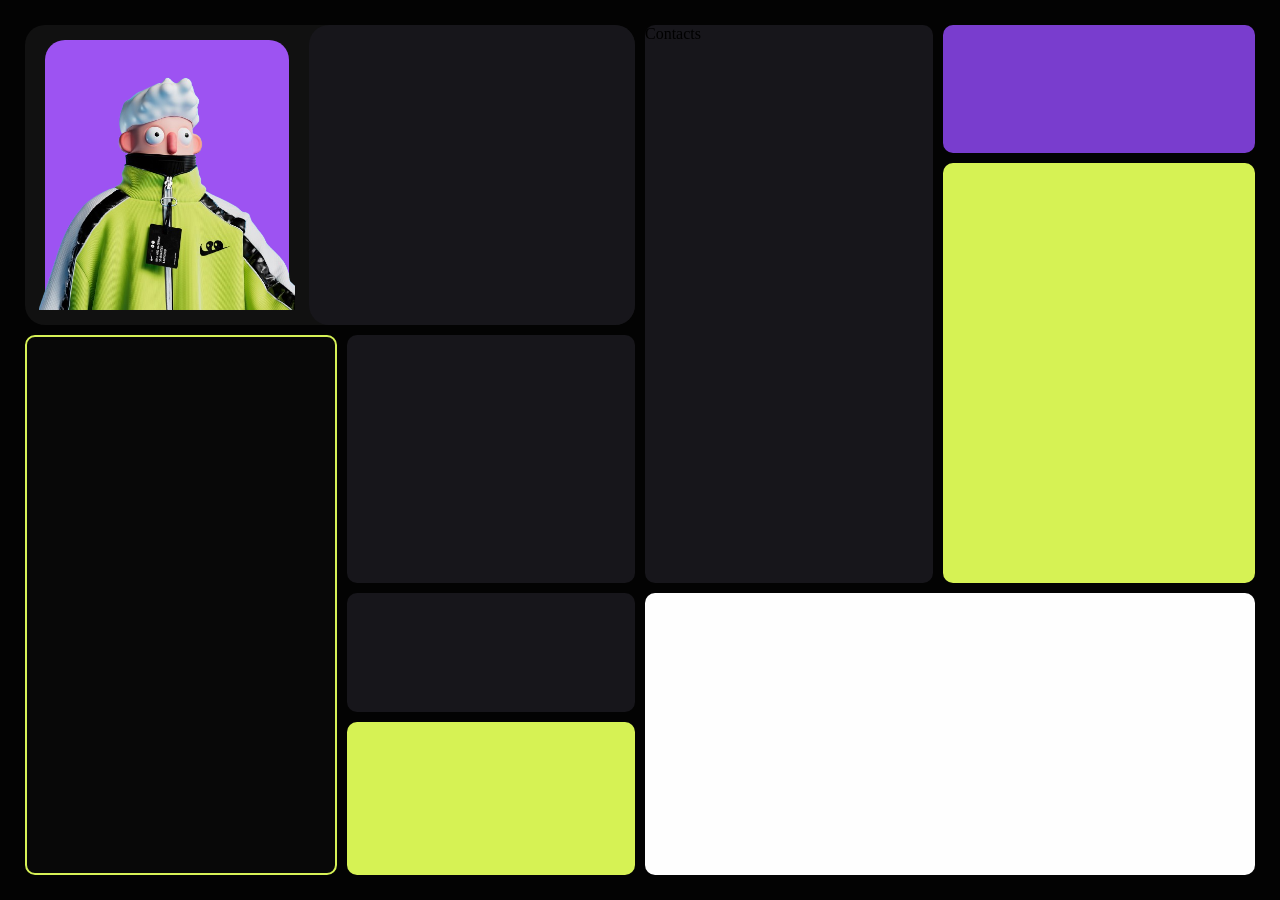
<file: Assignment - 4/Easy1/index.html>
<!DOCTYPE html>
<html lang="en">
<head>
    <meta charset="UTF-8">
    <meta name="viewport" content="width=device-width, initial-scale=1.0">
    <title>Document</title>
    <link rel="stylesheet" href="style.css">
</head>
<body>
    <div class="main">
        <div class="top-left">
            <div class="photo">
                <img src="./photo1-removebg-preview.png" alt="">
            </div>
            <div class="flower"></div>
        </div>
        <div class="top-center">Contacts</div>
        <div class="top-right"></div>
        <div class="bottom-left"></div>
        <div class="location"></div>
        <div class="badges"></div>
        <div class="appstore"></div>
        <div class="photo2"></div>
        <div class="reviews"></div>


    </div>
    
</body>
</html>
</file>
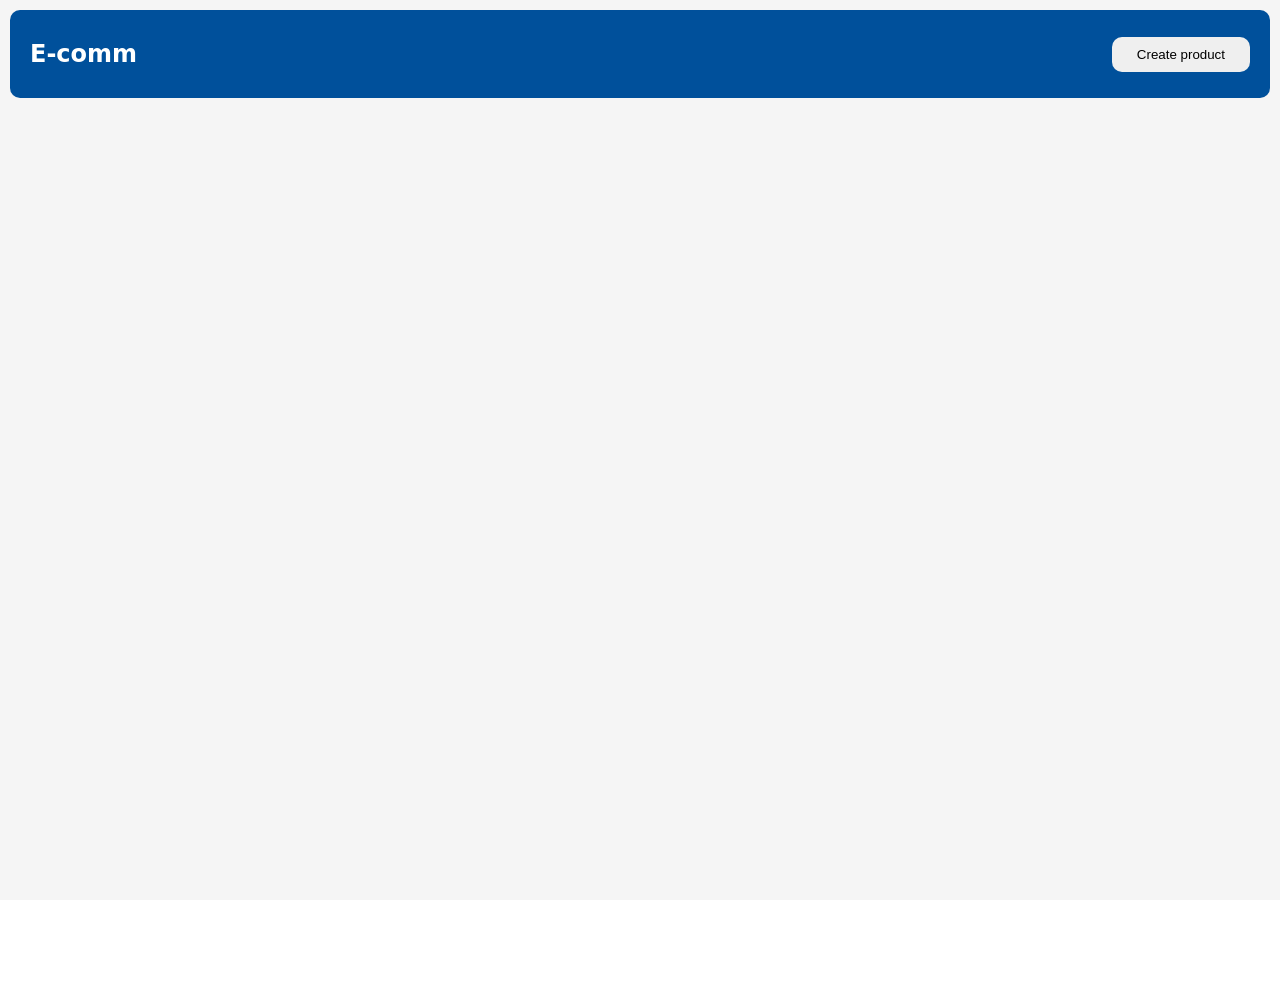
<file: DOM/E-comm/index.html>
<!DOCTYPE html>
<html lang="en">
  <head>
    <meta charset="UTF-8" />
    <meta name="viewport" content="width=device-width, initial-scale=1.0" />
    <title>Document</title>
    <link rel="stylesheet" href="style.css" />
  </head>
  <body>
    <main>
      <nav>
        <h1>E-comm</h1>
        <button id="create">Create product</button>
      </nav>

      <div class="products">
        <!-- <div class="product-card">
          <div class="img">
            <img
              src="https://veirdo.in/cdn/shop/files/b_0119493a-9927-4550-8323-baefe5f625c0.jpg?v=1759917565"
              alt=""
            />
          </div>

          <div class="text">
            <h3>Name</h3>
            <p>description</p>
            <p>price</p>
          </div>

          <div class="btns">
            <button id="update">Update</button>
            <button id="delete">Delete</button>
          </div>
        </div> -->
      </div>

      <div class="form">
        <div class="top">
          <div></div>
          <h1 id="close">x</h1>
        </div>
        <form>
          <h1>Create product</h1>
          <input type="text" placeholder="Product name" />
          <input type="text" placeholder="Description" />
          <input type="number" placeholder="Price" />
          <input type="url" placeholder="Image url" />
          <button id="create-button">Create</button>
        </form>
      </div>
    </main>

    <script src="script.js"></script>
  </body>
</html>
</file>
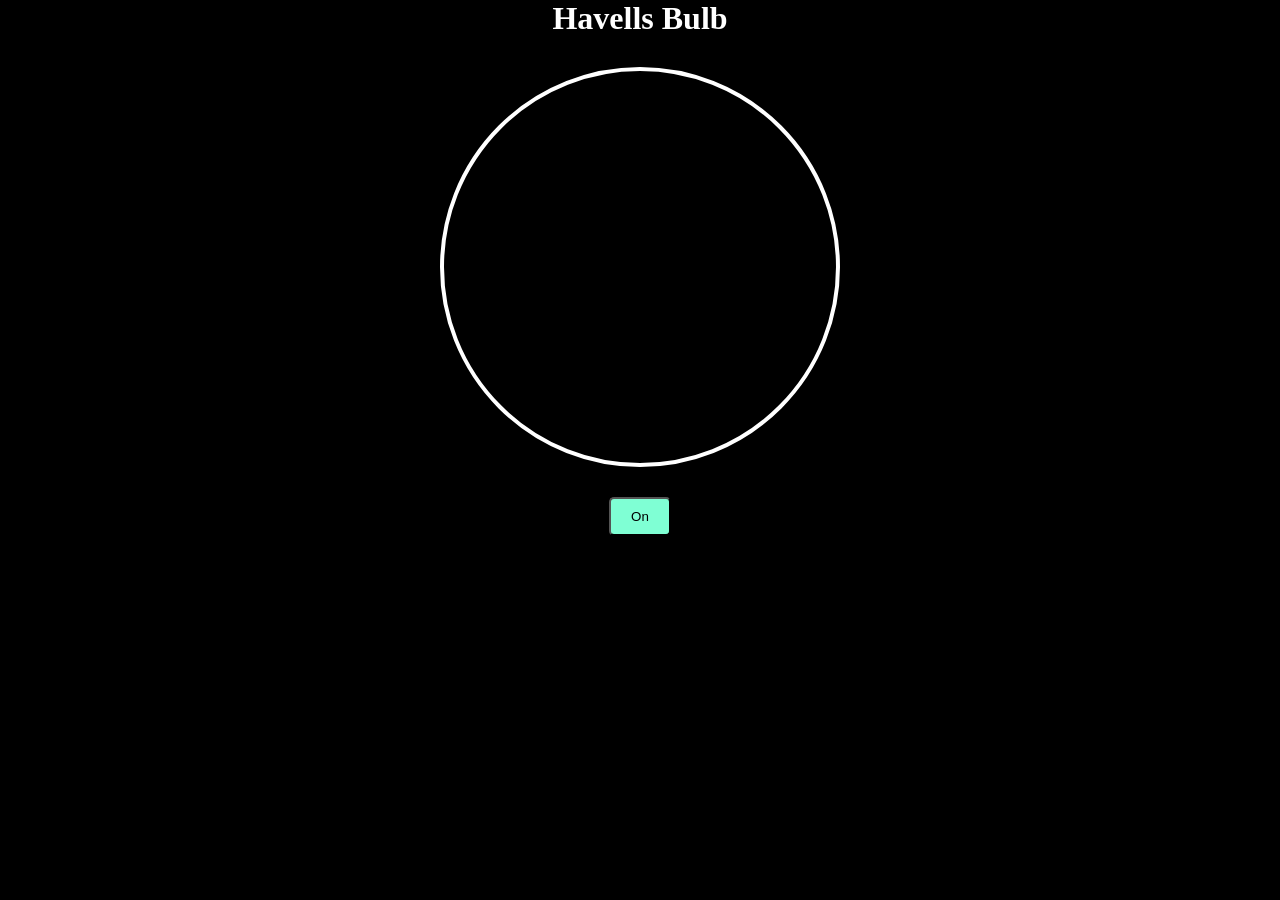
<file: DOM/Practice-1/index.html>
<!DOCTYPE html>
<html lang="en">
<head>
    <meta charset="UTF-8">
    <meta name="viewport" content="width=device-width, initial-scale=1.0">
    <title>Document</title>
    <link rel="stylesheet" href="styles.css">
</head>
<body>
    <main>
        <h1 class="heading">Havells Bulb</h1>
        <div id="bulb"></div>
        <button>On</button>
    </main>
    <script src="./script.js"></script>
</body>
</html>
</file>
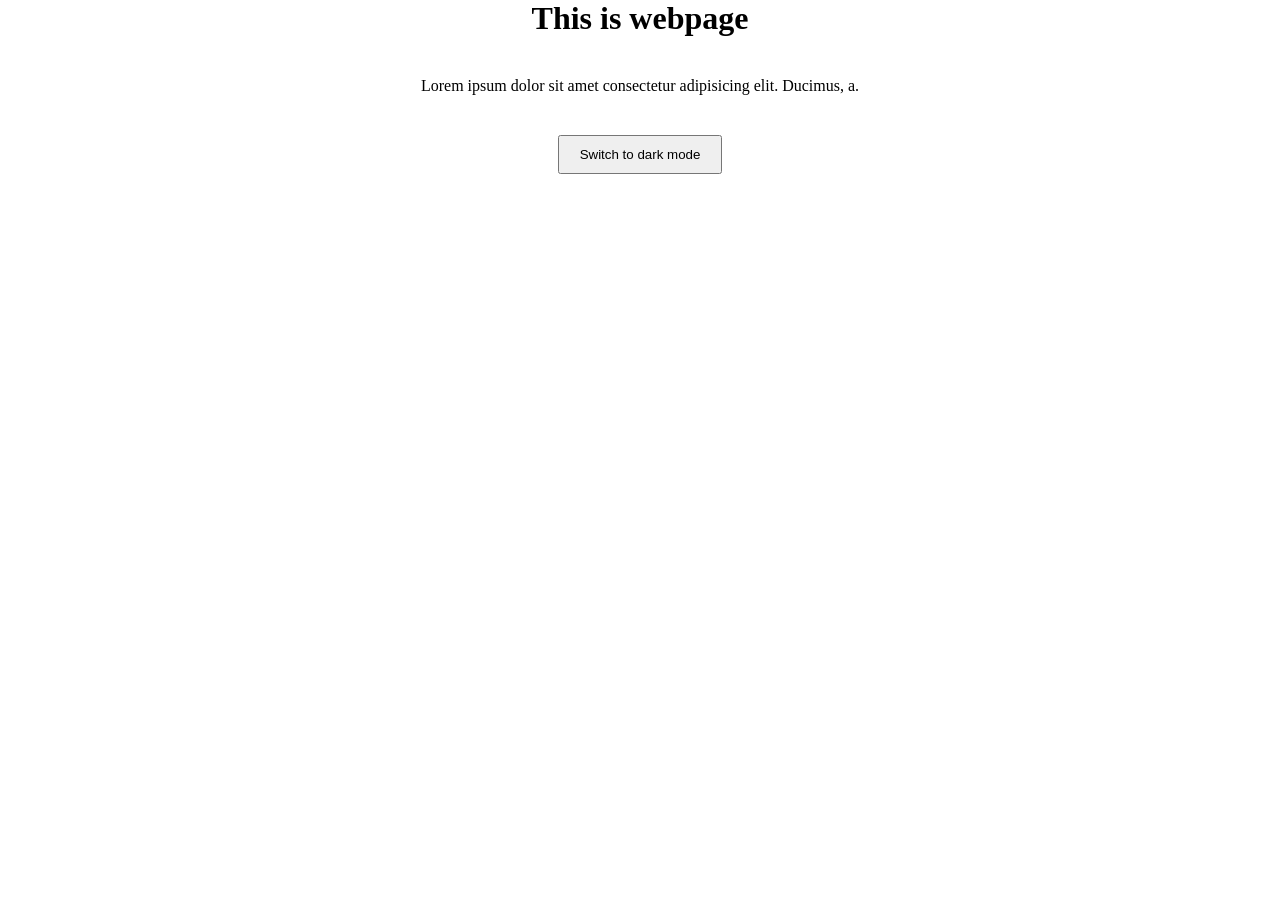
<file: DOM/Practice-2/index.html>
<!doctype html>
<html lang="en">
  <head>
    <meta charset="UTF-8" />
    <meta name="viewport" content="width=device-width, initial-scale=1.0" />
    <title>Document</title>
    <link rel="stylesheet" href="./style.css" />
  </head>
  <body>
    <div id="main">
      <div class="heading"><h1>This is webpage</h1></div>
      <div class="para">
        Lorem ipsum dolor sit amet consectetur adipisicing elit. Ducimus, a.
      </div>
      <button>Switch to dark mode</button>
    </div>
    <script src="./script.js"></script>
  </body>
</html>
</file>
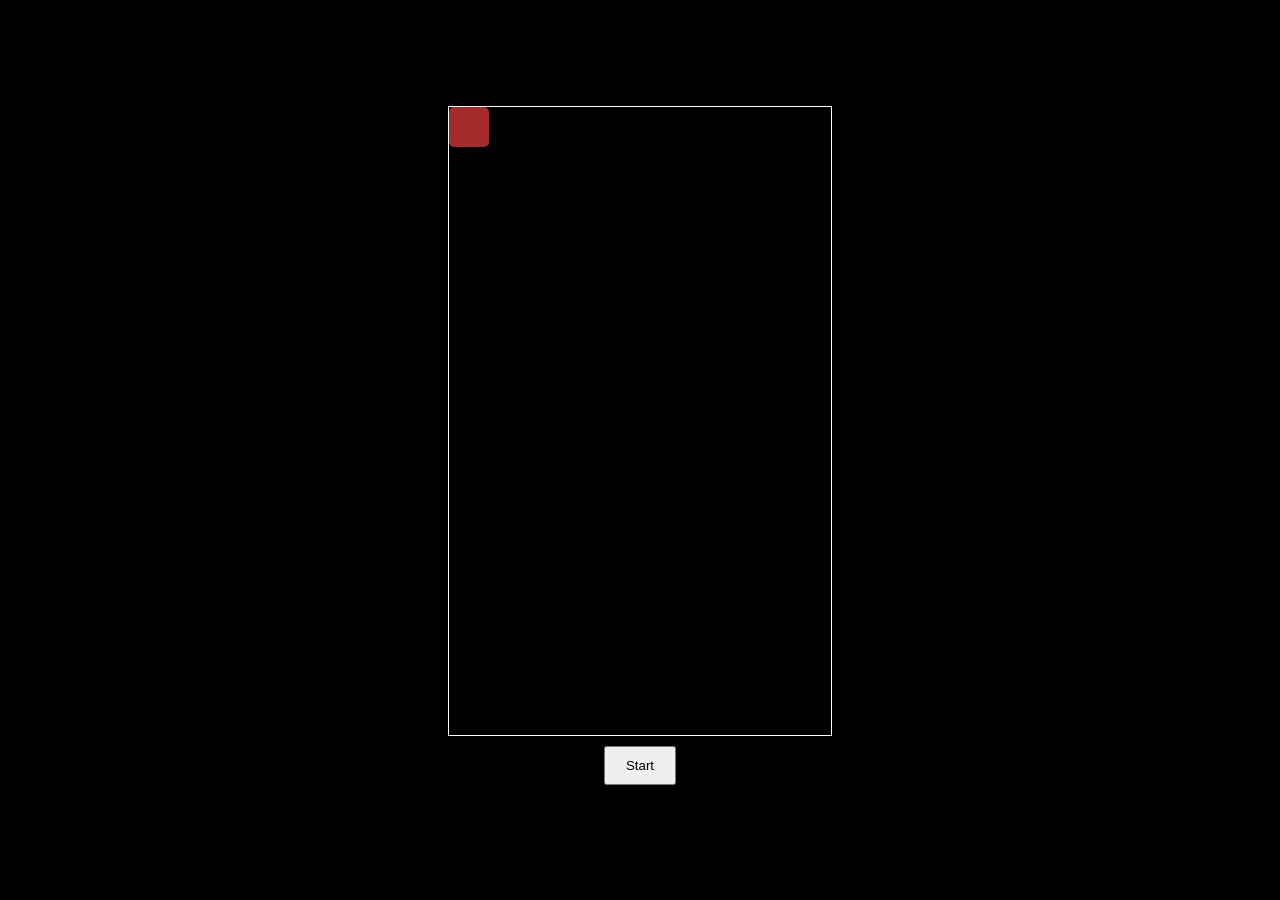
<file: DOM/Practice-4/index.html>
<!DOCTYPE html>
<html lang="en">
<head>
    <meta charset="UTF-8">
    <meta name="viewport" content="width=device-width, initial-scale=1.0">
    <title>Document</title>
    <link rel="stylesheet" href="./style.css">
</head>
<body>
    <div class="main">
        <div class="box"></div>
    </div>
    <button>Start</button>
    
    <script src="./script.js"></script>
</body>
</html>
</file>
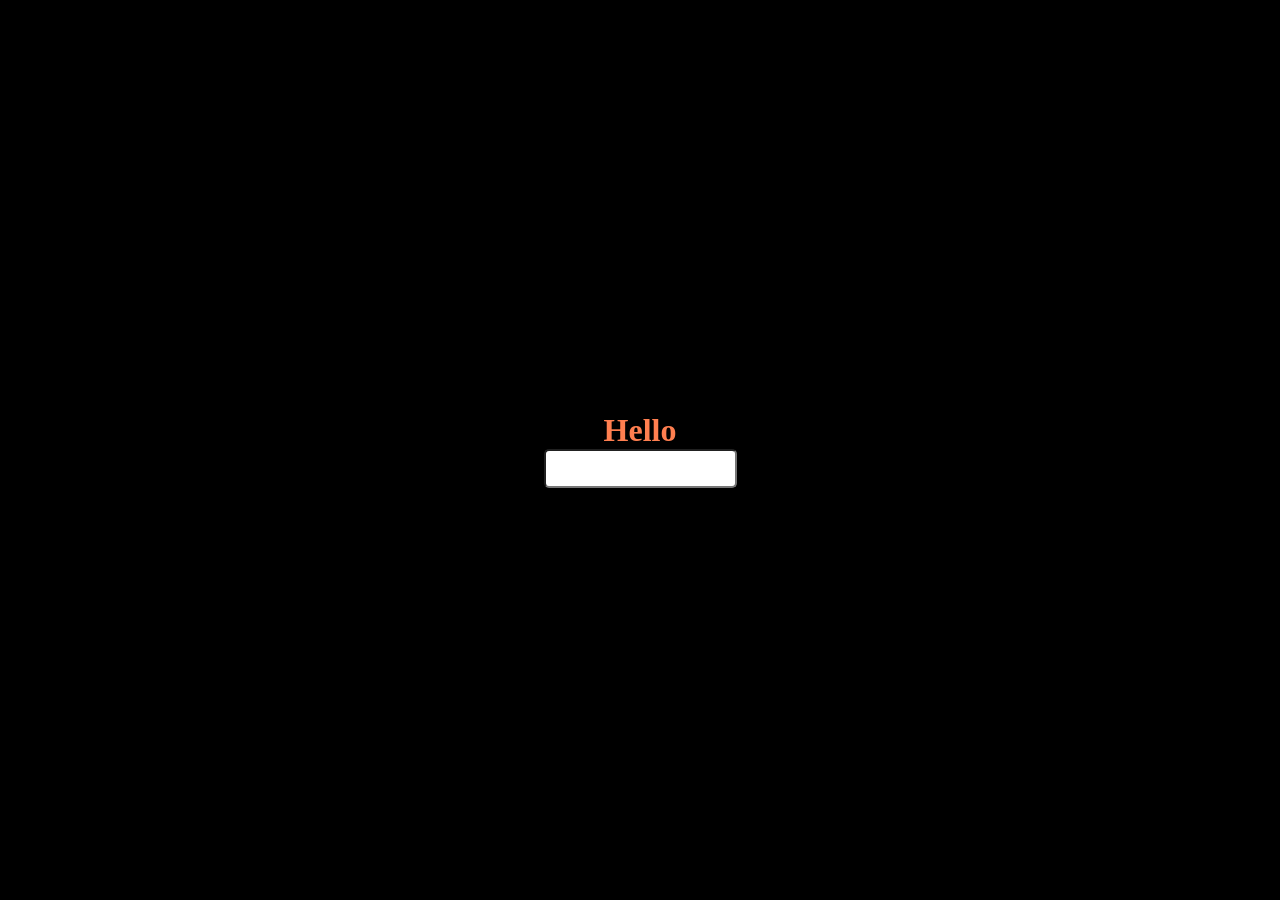
<file: DOM/Practice/index.html>
<!DOCTYPE html>
<html lang="en">
<head>
    <meta charset="UTF-8">
    <meta name="viewport" content="width=device-width, initial-scale=1.0">
    <title>Document</title>
    <link rel="stylesheet" href="./style.css">
</head>
<body>
    <div class="input">
        <h1>Hello</h1>
        <input type="text">

    </div>
    

    <script src="./script.js"></script>
</body>
</html>
</file>
<file: Assignment - 4/Easy1/style.css>
*{
    margin:0;
    padding:0;
    box-sizing: border-box;
}
html,body{
    height:100%;
    width:100%

}
.main{
    height:100%;
    width:100%;
    background-color: #030303;
    display:grid;
    padding:20px;
    
    grid-template-columns: 26% 24% 24% 26%;
    grid-template-rows: 16% 20% 30% 15% 19%;
    grid-template-areas: 
    "top-left top-left top-center top-right"
    "top-left top-left top-center photo2"
    "bottom-left location top-center photo2"
    "bottom-left badges reviews reviews"
    "bottom-left appstore reviews reviews";
    
    
    
}

.top-left{
    grid-area:top-left;
    background-color: #111111;
    margin:5px;
    
    border-radius:20px;       
    display:flex;
    justify-content: center;  
    align-items: center;
    
}
.top-center{
    grid-area:top-center;
    
    margin:5px;
    border-radius:10px;
    background-color:#17161B;
}
.top-right{
    grid-area:top-right;
    background-color: #793DCE;
    margin:5px;
    border-radius:10px;
}
.bottom-left{
    grid-area:bottom-left;
    background-color: #080808;
    margin:5px;
    border-radius:10px;
    border-color: #D6F156;
    border-width: 2px;
    border-style: solid;
}
.location{
    grid-area:location;
    background-color:#17161B;
    margin:5px;
    border-radius:10px;
}
.badges{
    grid-area:badges;
    background-color:#17161B;
    margin:5px;
    border-radius:10px;
}
.appstore{
    grid-area:appstore;
    background-color: #D6F254;
    margin:5px;
    border-radius:10px;
}
.photo2{
    grid-area:photo2;
    background-color: #D6F254;
    margin:5px;
    border-radius:10px;
}
.reviews{
    grid-area:reviews;
    background-color: #FEFEFE;
    margin:5px;
    border-radius:10px;
}


.top-left .photo{
    height: 90%;
    width: 40%;
    background-color: #9D53F2;
    margin: 20px;
    border-radius: 20px;
    display:flex;
    justify-content: center;
    align-items: flex-end;
    
}
.top-left .photo img{
    height: 95%;
    
}
.top-left .flower{
    height: 100%;
    width: 60%;
    background-color:#17161B;
    border-radius: 20px;
    
}
</file>
<file: DOM/E-comm/style.css>
* {
  margin: 0;
  padding: 0;
  box-sizing: border-box;
}

html,
body {
  height: 100%;
  width: 100%;
}

main {
  height: 100%;
  width: 100%;
  background-color: whitesmoke;
  padding: 10px;
  font-family: system-ui, -apple-system, BlinkMacSystemFont, "Segoe UI", Roboto,
    Oxygen, Ubuntu, Cantarell, "Open Sans", "Helvetica Neue", sans-serif;
}

nav {
  margin-bottom: 20px;
  padding: 20px;
  height: 10%;
  width: 100%;
  display: flex;
  justify-content: space-between;
  align-items: center;
  background-color: rgb(0, 80, 155);
  color: white;
  border-radius: 10px;
}

button {
  padding: 10px 25px;
  border: none;
  border-radius: 10px;
  cursor: pointer;
}

.products {
  display: flex;
  gap: 20px;
  flex-wrap: wrap;
  height: 100%;
  width: 100%;
}

.product-card {
  padding: 10px;
  height: 60%;
  width: 20%;
  border-radius: 10px;
  border: 1px solid rgb(172, 172, 172);
  background-color: white;
  box-shadow: 3px 0px 10px rgb(193, 193, 193);
  flex-direction: column;
  gap: 10px;
  display: flex;
}

.img {
  height: 60%;
  width: 100%;
}

.img img {
  height: 100%;
  width: 100%;
  object-fit: cover;
  border-radius: 10px;
}

.text {
  display: flex;
  flex-direction: column;
  gap: 5px;
}

.btns {
  display: flex;
  width: 100%;
  justify-content: space-between;
}

#update {
  background-color: darkgoldenrod;
  color: white;
}

#delete {
  background-color: darkred;
  color: white;
}

.form {
  height: 100%;
  width: 100%;
  background-color: rgba(0, 0, 0, 0.716);
  position: absolute;
  top: 0;
  left: 0;
  display: flex;
  flex-direction: column;
  justify-content: center;
  align-items: center;
}

form {
  width: 50%;
  display: flex;
  flex-direction: column;
  gap: 20px;
  background-color: white;
  padding: 20px;
  border-radius: 15px;
}

input {
  padding: 10px;
  outline: none;
  border: 1px solid gray;
  border-radius: 10px;
}

.form .top {
  display: flex;
  justify-content: space-between;
  width: 50%;
  color: white;
  font-size: 40px;
}
</file>
<file: DOM/Practice-1/styles.css>
*{
    margin:0;
    padding:0;
    box-sizing: border-box;
    
}
html,body{
    height: 100%;
    width:100%;

}
main{
    display:flex;
    align-items: center;
    justify-content: center;
    gap:30px;
    flex-direction: column;
}
button{
    padding:10px 20px;
    border-radius: 5px;
    background-color: aquamarine;
    font-weight: 300;

}
#bulb{
   border-radius: 50%;
   border:4px solid white;
   height:400px;
   width:400px;

}
.bulb-lighted{
    background-color: yellow;
}
</file>
<file: DOM/Practice-2/style.css>
*{
    margin:0;
    padding:0;
    box-sizing:border-box;
}
html,body{
    height: 100%;
    width:100%;
}
#main{
    display: flex;
    flex-direction: column;
    justify-content: center;
    align-items: center;
    gap:40px;
}
button{
    padding:10px 20px;
}

.dark-mode{
    background-color: black;
}
</file>
<file: DOM/Practice-4/style.css>
*{
    margin:0;
    padding:0;
    box-sizing:border-box;
}
html,body{
    height:100%;
    width:100%;
}
body{
    background-color: black;
    display: flex;
    align-items: center;
    justify-content: center;
    flex-direction: column;
}
.main{
    position: relative;
    border: 1px solid white;
    height:70%;
    width:30%;
}

.box{
    position: absolute;
    height:40px;
    width:40px;
    background-color: brown;
    border-radius:5px;
    
}
button{
    padding:10px 20px;
    margin:10px;
}
</file>
<file: DOM/Practice/style.css>
*{
    margin: 0;
    padding: 0;
    box-sizing: border-box;
}
html,body{
    height: 100%;
    width:100%;
    background-color: black;
}


input{
    padding:10px 10px;
    outline: none;
    border-radius: 5px;
}
.input{
    display: flex;
    justify-content: center;
    align-items: center;
    height: 100%;
    flex-direction: column;
    
    

}
h1{
    color:coral
}
</file>
